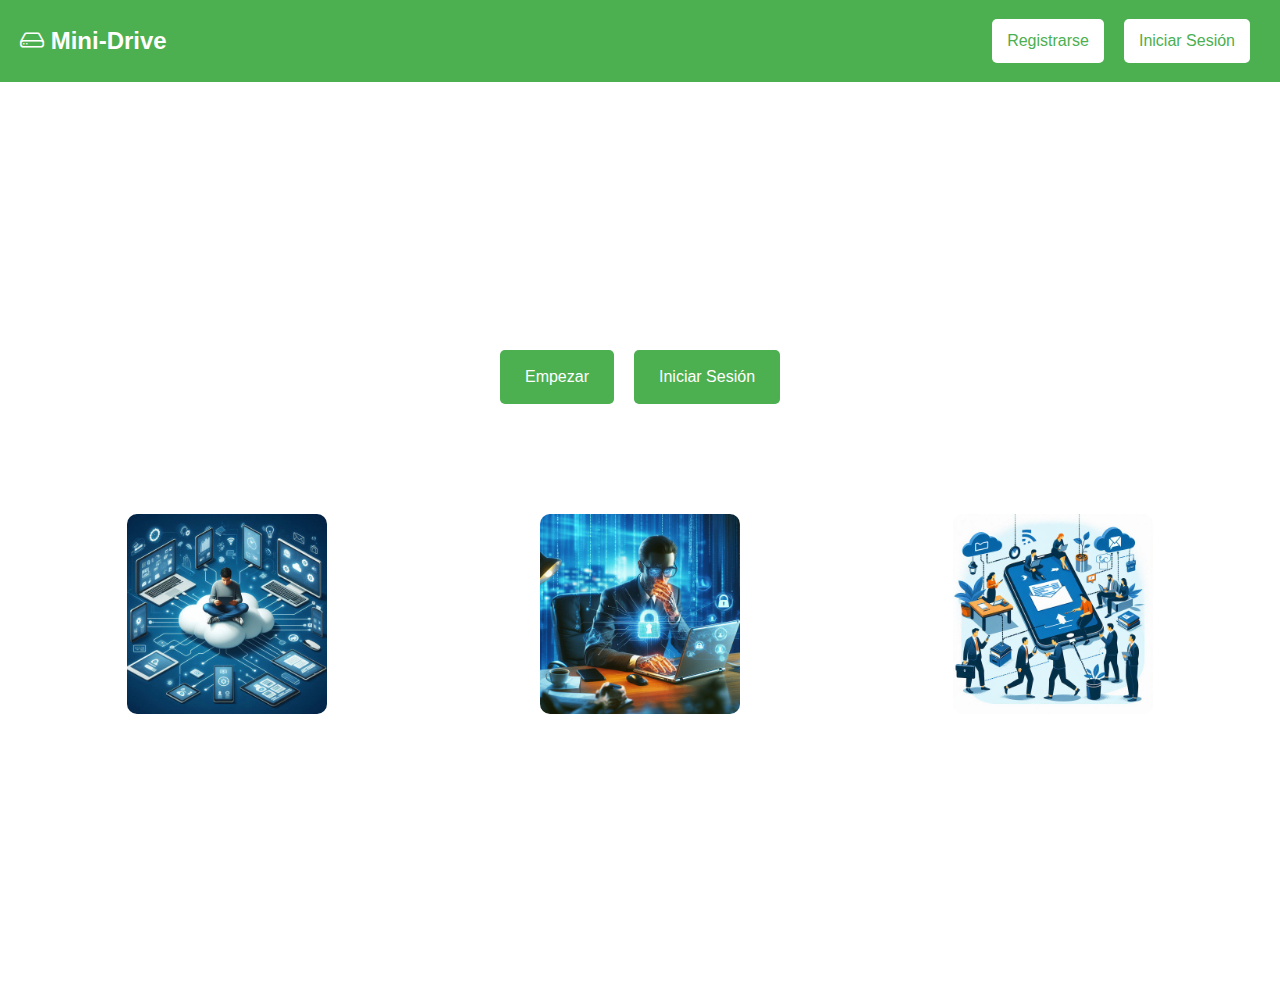
<file: Frontend/Index.html>
<!DOCTYPE html>
<html lang="en">
<head>
    <meta charset="UTF-8">
    <meta name="viewport" content="width=device-width, initial-scale=1.0">
    <title>Mini-Drive</title>
    <link rel="stylesheet" href="https://cdn.jsdelivr.net/npm/bootstrap@5.0.0/dist/css/bootstrap.min.css">
    <link rel="stylesheet" href="https://cdn.jsdelivr.net/npm/bootstrap-icons@1.11.3/font/bootstrap-icons.min.css">
    <link rel="stylesheet" href="stylesIndex.css">
</head>
<body>
    <header>
        <nav class="navbar">
            <div class="navbar-brand"><i class="bi bi-hdd"></i> Mini-Drive</div>
            <div class="navbar-links">
                <a href="register.html" class="btn">Registrarse</a>
                <a href="login.html" class="btn">Iniciar Sesión</a>
            </div>
        </nav> 
    </header>
    
    <main class="main-content">
        <section class="hero">
            <h1>Bienvenido a Mini-Drive</h1>
            <p>Tu almacenamiento seguro y accesible en la nube.</p>
            <div class="hero-buttons">
                <a href="register.html" class="btn">Empezar</a>
                <a href="login.html" class="btn">Iniciar Sesión</a>
            </div>
        </section>
        <section class="features">
            <div class="feature">
                <img src="./Images/image-1.jpg" alt="Acceso fácil">
                <h2>Acceso fácil</h2>
                <p>Accede a tus archivos desde cualquier lugar y dispositivo.</p>
            </div>
            <div class="feature">
                <img src="./Images/image-2.jpg" alt="Almacenamiento seguro">
                <h2>Almacenamiento seguro</h2>
                <p>Tus archivos están seguros con nuestro cifrado de alta seguridad.</p>
            </div>
            <div class="feature">
                <img src="./Images/image-3.jpg" alt="Compartir archivos">
                <h2>Compartir archivos</h2>
                <p>Comparte tus archivos fácilmente con amigos y colegas.</p>
            </div>
        </section>
    </main>

    <script src="https://cdn.jsdelivr.net/npm/bootstrap@5.0.0/dist/js/bootstrap.bundle.min.js"></script>
</body>
</html>
</file>
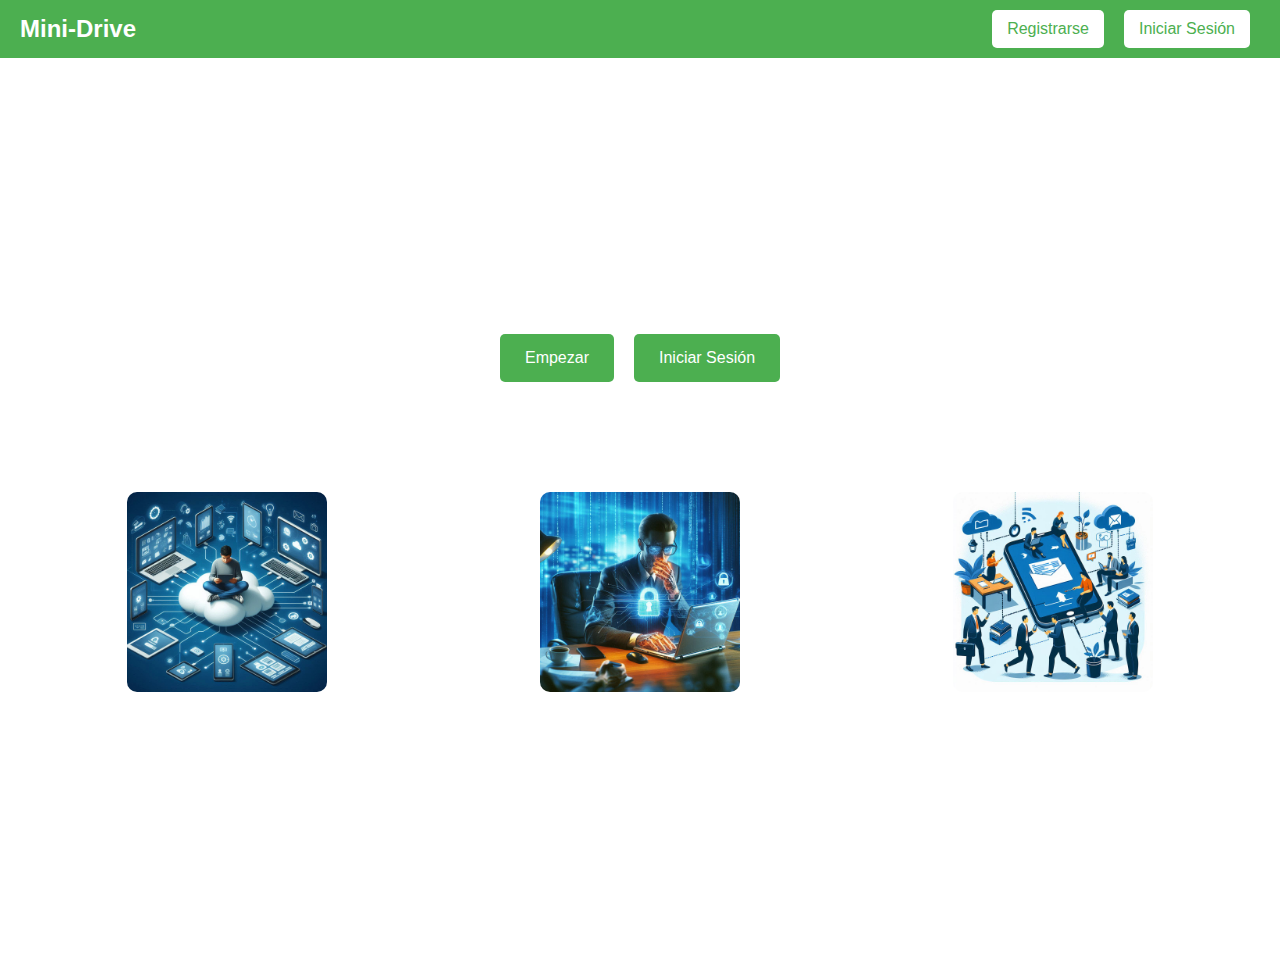
<file: ProjectMiniDrive/Frontend/Index.html>
<!DOCTYPE html>
<html lang="en">
<head>
    <meta charset="UTF-8">
    <meta name="viewport" content="width=device-width, initial-scale=1.0">
    <title>Mini-Drive</title>
    <link rel="stylesheet" href="stylesIndex.css">
</head>
<body>
    <header>
        <nav class="navbar">
            <div class="navbar-brand">Mini-Drive</div>
            <div class="navbar-links">
                <a href="register.html" class="btn">Registrarse</a>
                <a href="login.html" class="btn">Iniciar Sesión</a>
            </div>
        </nav>
    </header>
    <main class="main-content">
        <section class="hero">
            <h1>Bienvenido a Mini-Drive</h1>
            <p>Tu almacenamiento seguro y accesible en la nube.</p>
            <div class="hero-buttons">
                <a href="register.html" class="btn">Empezar</a>
                <a href="login.html" class="btn">Iniciar Sesión</a>
            </div>
        </section>
        <section class="features">
            <div class="feature">
                <img src="./Images/image-1.jpg" alt="Acceso fácil">
                <h2>Acceso fácil</h2>
                <p>Accede a tus archivos desde cualquier lugar y dispositivo.</p>
            </div>
            <div class="feature">
                <img src="./Images/image-2.jpg" alt="Almacenamiento seguro">
                <h2>Almacenamiento seguro</h2>
                <p>Tus archivos están seguros con nuestro cifrado de alta seguridad.</p>
            </div>
            <div class="feature">
                <img src="./Images/image-3.jpg" alt="Compartir archivos">
                <h2>Compartir archivos</h2>
                <p>Comparte tus archivos fácilmente con amigos y colegas.</p>
            </div>
        </section>
    </main>
</body>
</html>
</file>
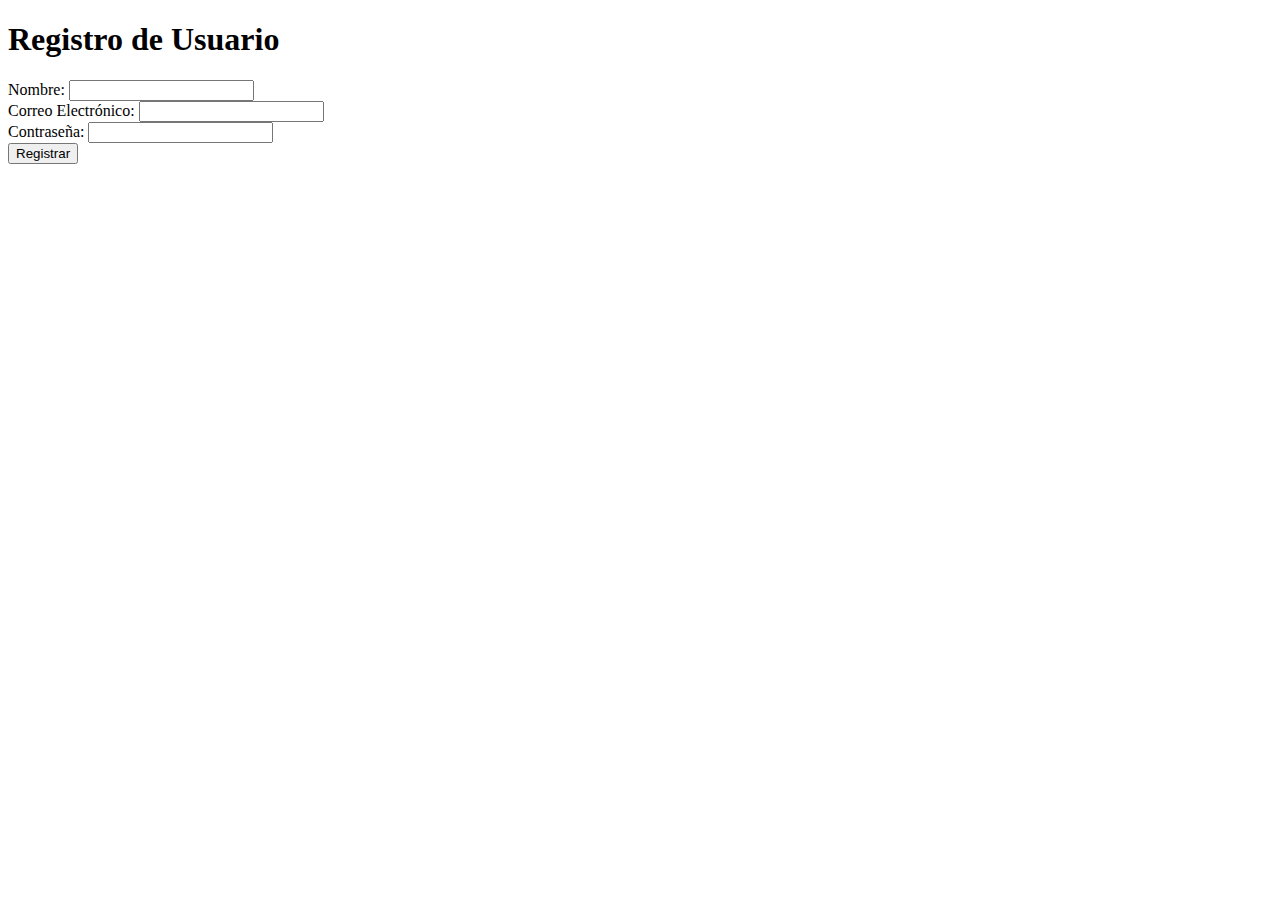
<file: Mini-Drive-main/ProjectMiniDrive/Frontend/Index.html>
<!DOCTYPE html>
<html lang="en">
<head>
    <meta charset="UTF-8">
    <meta name="viewport" content="width=device-width, initial-scale=1.0">
    <title>Registro de Usuario</title>
</head>
<body>
    <h1>Registro de Usuario</h1>
    <form id="registerForm">
        <label for="name">Nombre:</label>
        <input type="text" id="name" name="name" required><br>

        <label for="email">Correo Electrónico:</label>
        <input type="email" id="email" name="email" required><br>

        <label for="password">Contraseña:</label>
        <input type="password" id="password" name="password" required><br>

        <button type="submit">Registrar</button>
    </form>

    <div id="message"></div>

    <script src="script.js"></script>
</body>
</html>
</file>
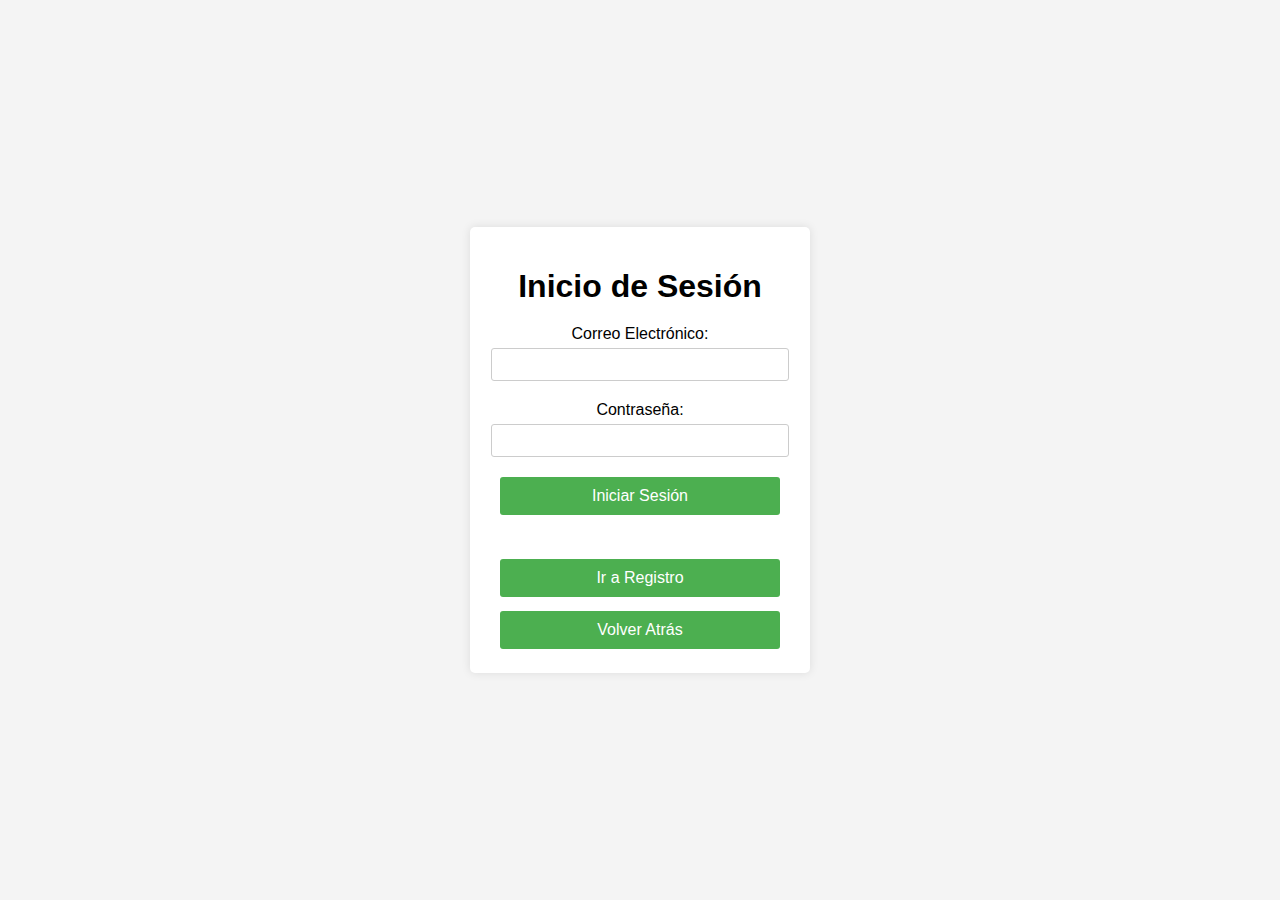
<file: Frontend/dashboard.html>
<!DOCTYPE html>
<html lang="en">

<head>
    <meta charset="UTF-8" />
    <meta name="viewport" content="width=device-width, initial-scale=1.0" />
    <link rel="stylesheet" href="https://cdn.jsdelivr.net/npm/bootstrap@5.0.0/dist/css/bootstrap.min.css" />
    <link rel="stylesheet" href="https://cdn.jsdelivr.net/npm/bootstrap-icons@1.11.3/font/bootstrap-icons.min.css" />
    <title>Dashboard</title>
    <link rel="stylesheet" href="stylesDashboard.css" />
</head>

<body>
    <header>
        <nav>
            <ul>
                <li><a href="#" id="createFolderBtn">Crear Carpeta</a></li>
                <li><a href="#" id="logoutBtn">Cerrar Sesión</a></li>
                <li><i class="bi bi-person-fill-check"></i><span id="usernameDisplay"></span></li>
            </ul>
        </nav>
    </header>

    <main class="container">
        <section class="folders-section">
            <h2>Dashboard Carpetas</h2>
            <div id="foldersContainer" class="content-container"></div>
        </section>
        <section class="files-section">
            <h2>Dashboard Archivos</h2>
            <div id="filesContainer" class="content-container"></div>
        </section>
    </main>

    <div id="errorMessage" class="error-message"></div>
    <div id="successMessage" class="success-message"></div>

    <!-- Modal de creación de carpeta -->
    <div id="createFolderModal" class="modal">
        <div class="modal-content">
            <span class="close">&times;</span>
            <form id="createFolderForm">
                <label for="folderName">Nombre de la Carpeta:</label>
                <input type="text" id="folderName" name="folderName" required />
                <button type="submit" class="btn-create">Crear</button>
            </form>
        </div>
    </div>

    <!-- Modal de subida de archivo -->
    <div id="uploadFileModal" class="modal">
        <div class="modal-content">
            <span class="close">&times;</span>
            <form id="uploadFileForm" enctype="multipart/form-data">
                <label for="fileInput">Seleccionar archivo:</label>
                <input type="file" id="fileInput" name="fileInput" required />
                <button type="submit" class="btn-upload">Subir archivo</button>
            </form>
        </div>
    </div>

    <!-- Modal de confirmación de cierre de sesión -->
    <div id="logoutModal" class="modal">
        <div class="modal-content">
            <span class="close">&times;</span>
            <p>¿Estás seguro de que quieres cerrar sesión?</p>
            <button id="confirmLogoutBtn">Sí, cerrar sesión</button>
            <button id="cancelLogoutBtn">Cancelar</button>
        </div>
    </div>

    <script src="https://cdn.jsdelivr.net/npm/bootstrap@5.0.0/dist/js/bootstrap.bundle.min.js"></script>
    <script src="scriptDashboard.js"></script>
</body>

</html>
</file>
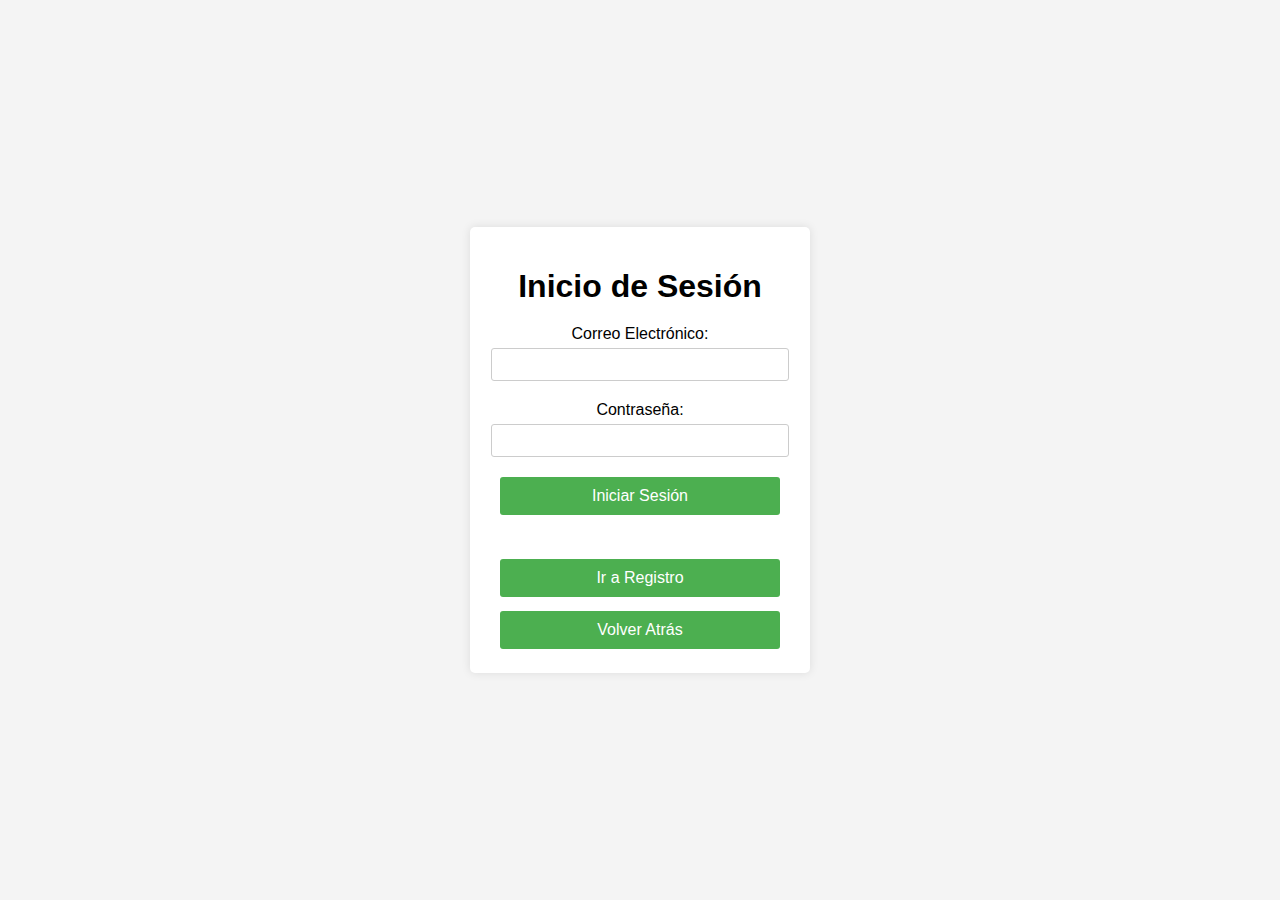
<file: Frontend/Dashboard.html>
<!DOCTYPE html>
<html lang="en">

<head>
    <meta charset="UTF-8" />
    <meta name="viewport" content="width=device-width, initial-scale=1.0" />
    <link rel="stylesheet" href="https://cdn.jsdelivr.net/npm/bootstrap@5.0.0/dist/css/bootstrap.min.css" />
    <link rel="stylesheet" href="https://cdn.jsdelivr.net/npm/bootstrap-icons@1.11.3/font/bootstrap-icons.min.css" />
    <title>Dashboard</title>
    <link rel="stylesheet" href="stylesDashboard.css" />
</head>

<body>
    <header>
        <nav>
            <ul>
                <li><a href="index.html">Inicio</a></li>
                <li><a href="#" id="createFolderBtn">Crear Carpeta</a></li>
                <li><a href="#" id="logoutBtn">Cerrar Sesión</a></li>
            </ul>
        </nav>
    </header>

    <main class="container">
        <section class="folders-section">
            <h2>Dashboard Carpetas</h2>
            <div id="foldersContainer" class="content-container"></div>
        </section>
        <section class="files-section">
            <h2>Dashboard Archivos</h2>
            <div id="filesContainer" class="content-container"></div>
        </section>
    </main>

    <div id="errorMessage" class="error-message"></div>
    <div id="successMessage" class="success-message"></div>

    <!-- Modal de creación de carpeta -->
    <div id="createFolderModal" class="modal">
        <div class="modal-content">
            <span class="close">&times;</span>
            <form id="createFolderForm">
                <label for="folderName">Nombre de la Carpeta:</label>
                <input type="text" id="folderName" name="folderName" required />
                <button type="submit" class="btn-create">Crear</button>
            </form>
        </div>
    </div>

    <!-- Modal de creación de archivo -->
    <div id="createFileModal" class="modal">
        <div class="modal-content">
            <span class="close">&times;</span>
            <form id="createFileForm">
                <label for="fileName">Nombre del Archivo:</label>
                <input type="text" id="fileName" name="fileName" required />
                <label for="filePath">Ruta del Archivo:</label>
                <input type="text" id="filePath" name="filePath" required />
                <label for="fileType">Tipo de Archivo:</label>
                <input type="text" id="fileType" name="fileType" required />
                <label for="fileSize">Tamaño del Archivo (bytes):</label>
                <input type="number" id="fileSize" name="fileSize" required />
                <button type="submit" class="btn-create">Crear</button>
            </form>
        </div>
    </div>

    <!-- Modal de confirmación de cierre de sesión -->
    <div id="logoutModal" class="modal">
        <div class="modal-content">
            <span class="close">&times;</span>
            <p>¿Estás seguro de que quieres cerrar sesión?</p>
            <button id="confirmLogoutBtn">Sí, cerrar sesión</button>
            <button id="cancelLogoutBtn">Cancelar</button>
        </div>
    </div>

    <script src="https://cdn.jsdelivr.net/npm/bootstrap@5.0.0/dist/js/bootstrap.bundle.min.js"></script>
    <script src="scriptDashboard.js"></script>
</body>

</html>
</file>
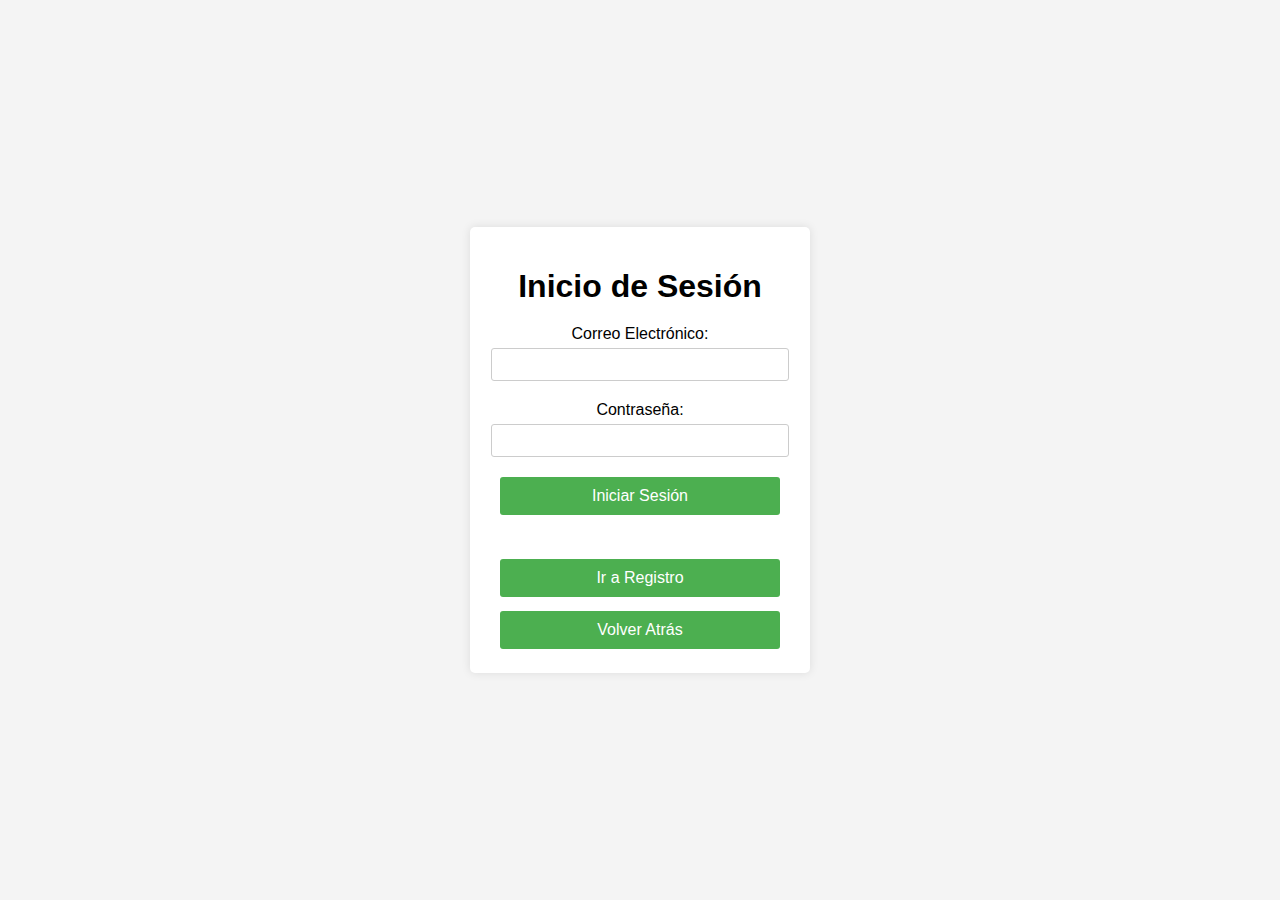
<file: Frontend/Login.html>
<!DOCTYPE html>
<html lang="en">

<head>
	<meta charset="UTF-8" />
	<meta name="viewport" content="width=device-width, initial-scale=1.0" />
	<title>Inicio de Sesión</title>
	<link rel="stylesheet" href="stylesForms.css" />
</head>

<body>
	<div class="container">
		<h1>Inicio de Sesión</h1>
		<form id="loginForm">
			<label for="email">Correo Electrónico:</label>
			<input type="email" id="email" name="email" required /><br />

			<label for="password">Contraseña:</label>
			<input type="password" id="password" name="password" required /><br />

			<button type="submit" class="btn">Iniciar Sesión</button>
		</form>

		<div id="message"></div>

		<button onclick="window.location.href='register.html'" class="btn">
			Ir a Registro
		</button>
		<button onclick="window.history.back()" class="btn">Volver Atrás</button>
	</div>

	<script src="scriptLogin.js"></script>
</body>

</html>
</file>
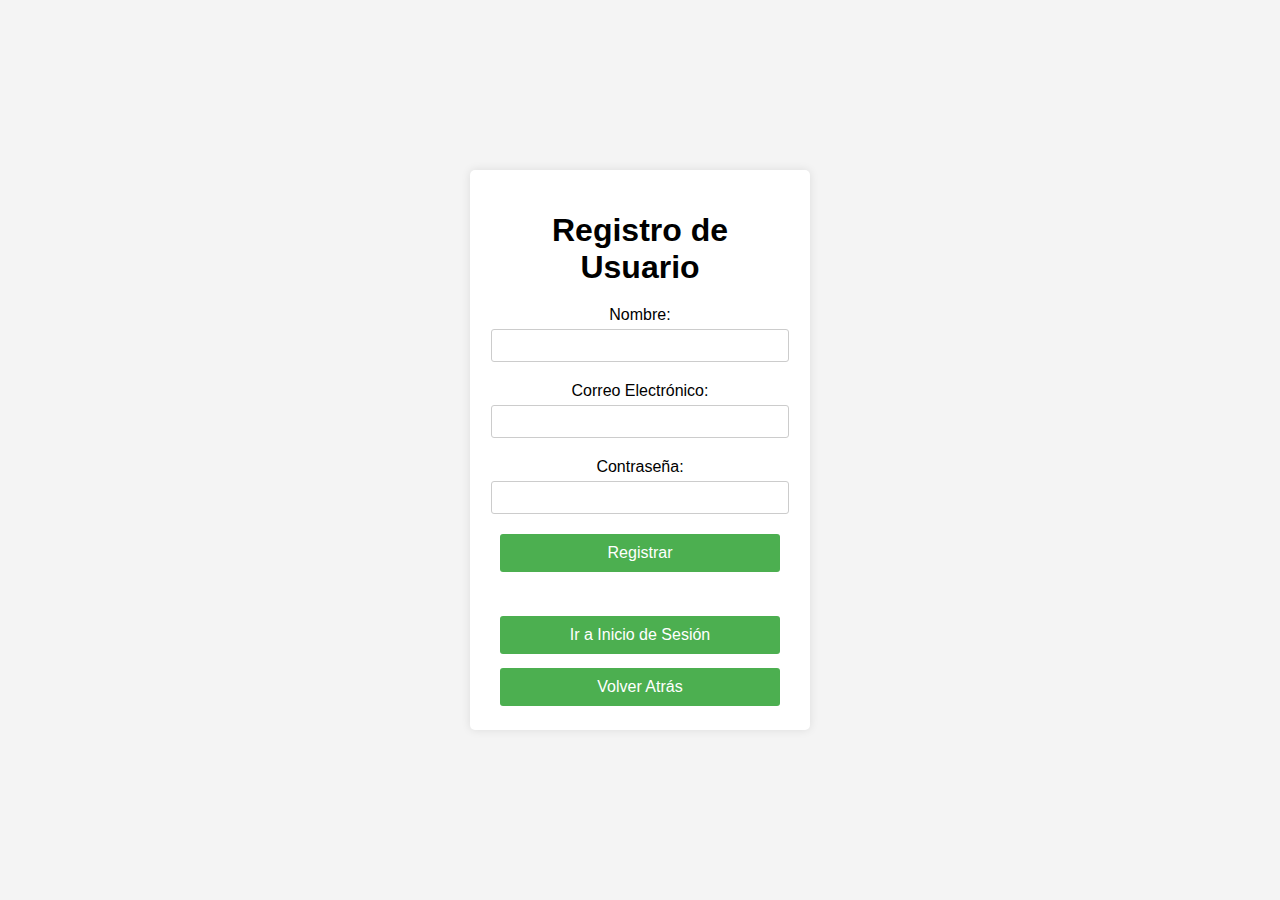
<file: Frontend/Register.html>
<!DOCTYPE html>
<html lang="en">
<head>
    <meta charset="UTF-8">
    <meta name="viewport" content="width=device-width, initial-scale=1.0">
    <title>Registro de Usuario</title>
    <link rel="stylesheet" href="stylesForms.css">
</head>
<body>
    <div class="container">
        <h1>Registro de Usuario</h1>
        <form id="registerForm">
            <label for="name">Nombre:</label>
            <input type="text" id="name" name="name" required><br>

            <label for="email">Correo Electrónico:</label>
            <input type="email" id="email" name="email" required><br>

            <label for="password">Contraseña:</label>
            <input type="password" id="password" name="password" required><br>

            <button type="submit" class="btn">Registrar</button>
        </form>

        <div id="message"></div>

        <button onclick="window.location.href='login.html'" class="btn">Ir a Inicio de Sesión</button>
        <button onclick="window.history.back()" class="btn">Volver Atrás</button>
    </div>

    <script src="scriptRegister.js"></script>
</body>
</html>
</file>
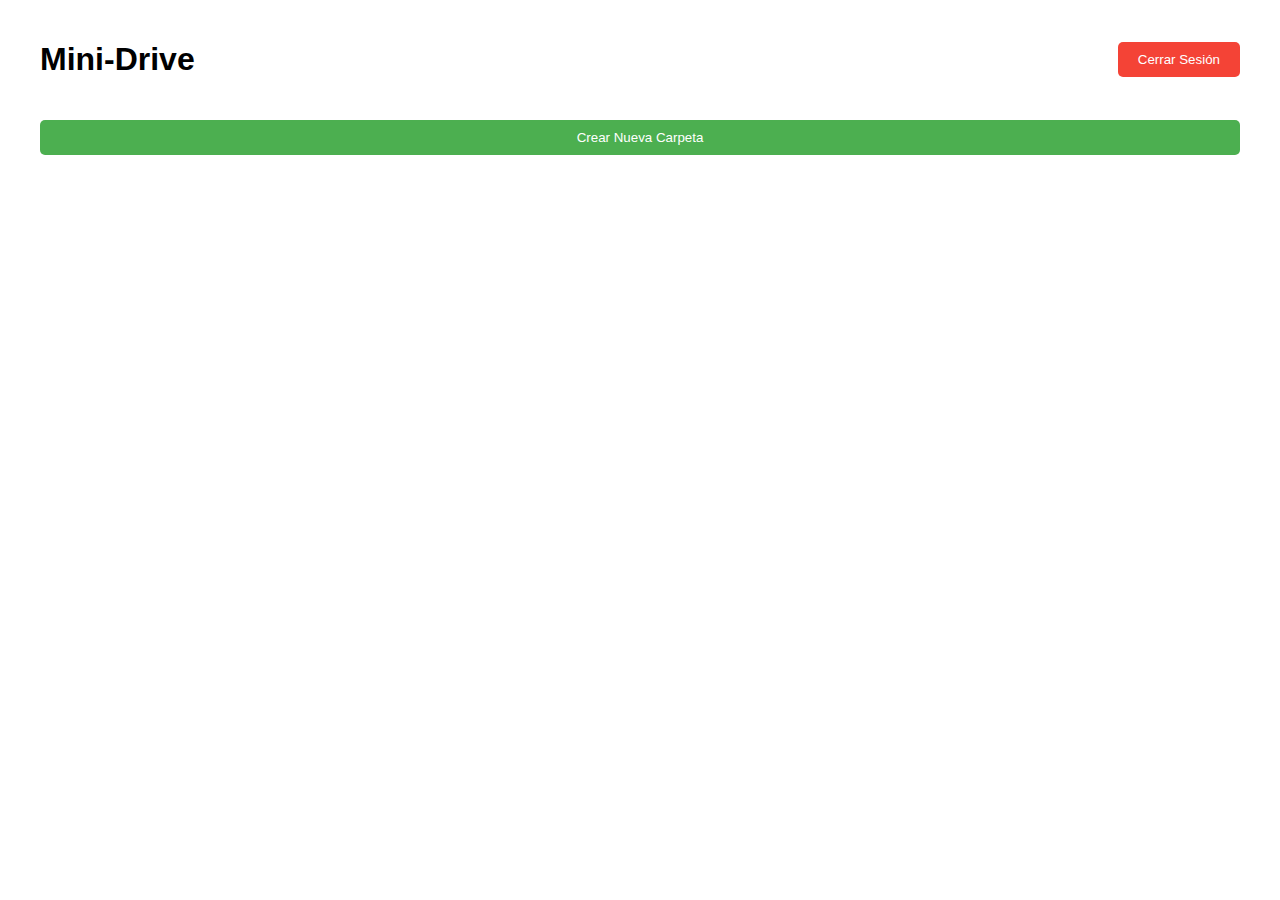
<file: ProjectMiniDrive/Frontend/Dashboard.html>
<!DOCTYPE html>
<html lang="en">
<head>
    <meta charset="UTF-8">
    <meta name="viewport" content="width=device-width, initial-scale=1.0">
    <link rel="stylesheet" href="stylesDasboard.css">
    <title>Mini-Drive Dashboard</title>
</head>
<body>
    <div class="container">
        <header>
            <h1>Mini-Drive</h1>
            <button id="logoutBtn">Cerrar Sesión</button>
        </header>
        <main>
            <button id="createFolderBtn">Crear Nueva Carpeta</button>
            <div id="foldersContainer"></div>
        </main>
    </div>

    <!-- Modal for creating new folder -->
    <div id="createFolderModal" class="modal">
        <div class="modal-content">
            <span class="close">&times;</span>
            <h2>Crear Nueva Carpeta</h2>
            <form id="createFolderForm">
                <label for="folderName">Nombre de la Carpeta:</label>
                <input type="text" id="folderName" name="folderName" required>
                <button type="submit">Crear</button>
            </form>
        </div>
    </div>

    <script src="scriptDashboard.js"></script>
</body>
</html>
</file>
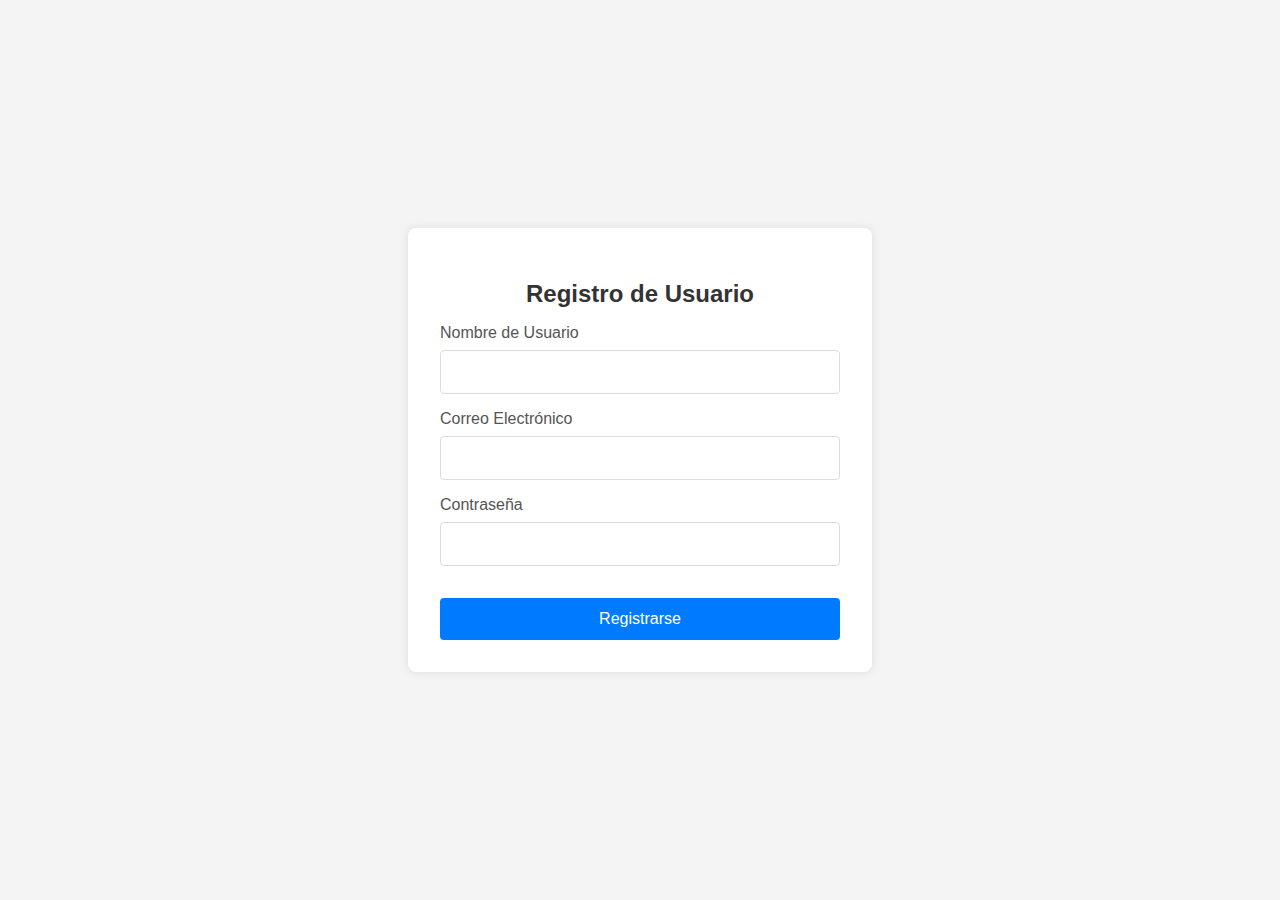
<file: ProjectMiniDrive/Frontend/indexx.html>
<!DOCTYPE html>
<html lang="es">

<head>
    <meta charset="UTF-8">
    <meta name="viewport" content="width=device-width, initial-scale=1.0">
    <title>Formulario de Registro</title>
    <link rel="stylesheet" href="style.css">
</head>

    <body>
        <div class="container">
            <h2>Registro de Usuario</h2>
            <form id="registrationForm">
                <div class="form-group">
                    <label for="username">Nombre de Usuario</label>
                    <input type="text" id="username" name="username" required>
                </div>
                <div class="form-group">
                    <label for="email">Correo Electrónico</label>
                    <input type="email" id="email" name="email" required>
                </div>
                <div class="form-group">
                    <label for="password">Contraseña</label>
                    <input type="password" id="password" name="password" required>
                </div>
                <button type="submit">Registrarse</button>
            </form>
        </div>
    </body>

</html>
</file>
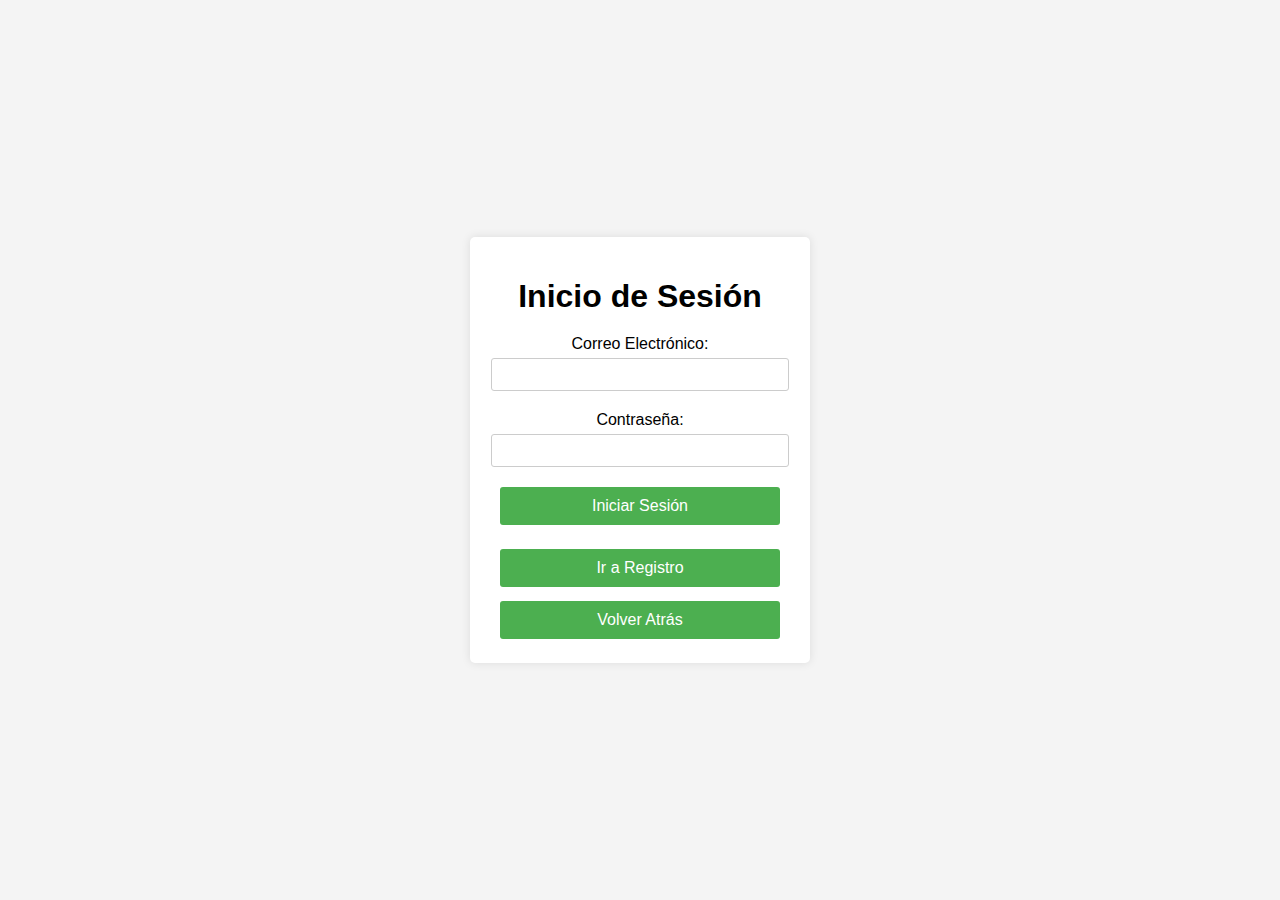
<file: ProjectMiniDrive/Frontend/Login.html>
<!DOCTYPE html>
<html lang="en">
<head>
    <meta charset="UTF-8">
    <meta name="viewport" content="width=device-width, initial-scale=1.0">
    <title>Inicio de Sesión</title>
    <link rel="stylesheet" href="stylesForms.css">
</head>
<body>
    <div class="container">
        <h1>Inicio de Sesión</h1>
        <form id="loginForm">
            <label for="email">Correo Electrónico:</label>
            <input type="email" id="email" name="email" required><br>

            <label for="password">Contraseña:</label>
            <input type="password" id="password" name="password" required><br>

            <button type="submit" class="btn">Iniciar Sesión</button>
        </form>

        <div id="message"></div>

        <button onclick="window.location.href='register.html'" class="btn">Ir a Registro</button>
        <button onclick="window.history.back()" class="btn">Volver Atrás</button>
    </div>

    <script src="scriptLogin.js"></script>
</body>
</html>
</file>
<file: Frontend/stylesIndex.css>
body {
    font-family: Arial, Helvetica, sans-serif;
    margin: 0;
    padding: 0;
    box-sizing: border-box;
}

header {
    background-color: #4CAF50;
    padding: 10px 20px;
}

.navbar {
    display: flex;
    justify-content: space-between;
    align-items: center;
    flex-wrap: wrap;
}

.navbar-brand {
    color: #fff;
    font-size: 24px;
    font-weight: bold;
}


.navbar-links {
    display: flex;
    flex-wrap: wrap;
}

.navbar-links a {
    color: #fff;
    text-decoration: none;
    margin: 0 10px;
}

.navbar-links .btn {
    background-color: #fff;
    color: #4CAF50;
    padding: 10px 15px;
    border: none;
    border-radius: 5px;
    cursor: pointer;
    transition: background-color 0.3s;
}

.navbar-links .btn:hover {
    background-color: #ddd;
}

.main-content {
    background: url('https://images.unsplash.com/photo-1557683316-973673baf926') no-repeat center center fixed;
    background-size: cover;
    height: 100vh;
    color: #fff;
    text-align: center;
    display: flex;
    flex-direction: column;
    justify-content: center;
    align-items: center;
    padding: 20px;
    box-sizing: border-box;
}

.hero {
    margin-bottom: 40px;
    padding: 0 20px;
    box-sizing: border-box;
}

.hero h1 {
    font-size: 48px;
    margin-bottom: 20px;
}

.hero p {
    font-size: 24px;
    margin-bottom: 20px;
}

.hero-buttons {
    display: flex;
    flex-wrap: wrap;
    justify-content: center;
}

.hero-buttons .btn {
    background-color: #4CAF50;
    color: #fff;
    padding: 15px 25px;
    border: none;
    border-radius: 5px;
    cursor: pointer;
    margin: 10px;
    text-decoration: none;
    transition: background-color 0.3s;
}

.hero-buttons .btn:hover {
    background-color: #45a049;
}

.features {
    display: flex;
    justify-content: center;
    flex-wrap: wrap;
    margin-top: 40px;
}

.feature {
    margin: 20px;
    text-align: center;
    flex-basis: calc(33.333% - 40px);
    box-sizing: border-box;
}

.feature img {
    width: 200px;
    height: 200px;
    border-radius: 10px;
    margin-bottom: 20px;
}

.feature h2 {
    font-size: 24px;
    margin-bottom: 10px;
}

.feature p {
    font-size: 16px;
}

/* Media Queries */
@media (max-width: 1200px) {
    .feature {
        flex-basis: calc(50% - 40px);
    }
}

@media (max-width: 768px) {
    .hero h1 {
        font-size: 36px;
    }

    .hero p {
        font-size: 20px;
    }

    .hero-buttons .btn {
        padding: 10px 20px;
        font-size: 14px;
    }

    .feature {
        flex-basis: calc(100% - 40px);
    }
} 

@media (max-width: 480px) {
    .navbar-links {
        flex-direction: column;
        align-items: center;
    }

    .navbar-links a {
        margin: 10px 0;
    }

    .hero h1 {
        font-size: 28px;
    }

    .hero p {
        font-size: 16px;
    }

    .hero-buttons .btn {
        padding: 8px 16px;
        font-size: 12px;
    }

    .feature img {
        width: 80px;
        height: 80px;
    }

    .feature h2 {
        font-size: 20px;
    }

    .feature p {
        font-size: 14px;
    }
}
</file>
<file: ProjectMiniDrive/Frontend/stylesIndex.css>
body {
    font-family: Arial, sans-serif;
    margin: 0;
    padding: 0;
    box-sizing: border-box;
}

header {
    background-color: #4CAF50;
    padding: 10px 20px;
}

.navbar {
    display: flex;
    justify-content: space-between;
    align-items: center;
    flex-wrap: wrap;
}

.navbar-brand {
    color: #fff;
    font-size: 24px;
    font-weight: bold;
}

.navbar-links {
    display: flex;
    flex-wrap: wrap;
}

.navbar-links a {
    color: #fff;
    text-decoration: none;
    margin: 0 10px;
}

.navbar-links .btn {
    background-color: #fff;
    color: #4CAF50;
    padding: 10px 15px;
    border: none;
    border-radius: 5px;
    cursor: pointer;
    transition: background-color 0.3s;
}

.navbar-links .btn:hover {
    background-color: #ddd;
}

.main-content {
    background: url('https://images.unsplash.com/photo-1557683316-973673baf926') no-repeat center center fixed;
    background-size: cover;
    height: 100vh;
    color: #fff;
    text-align: center;
    display: flex;
    flex-direction: column;
    justify-content: center;
    align-items: center;
    padding: 20px;
    box-sizing: border-box;
}

.hero {
    margin-bottom: 40px;
    padding: 0 20px;
    box-sizing: border-box;
}

.hero h1 {
    font-size: 48px;
    margin-bottom: 20px;
}

.hero p {
    font-size: 24px;
    margin-bottom: 20px;
}

.hero-buttons {
    display: flex;
    flex-wrap: wrap;
    justify-content: center;
}

.hero-buttons .btn {
    background-color: #4CAF50;
    color: #fff;
    padding: 15px 25px;
    border: none;
    border-radius: 5px;
    cursor: pointer;
    margin: 10px;
    text-decoration: none;
    transition: background-color 0.3s;
}

.hero-buttons .btn:hover {
    background-color: #45a049;
}

.features {
    display: flex;
    justify-content: center;
    flex-wrap: wrap;
    margin-top: 40px;
}

.feature {
    margin: 20px;
    text-align: center;
    flex-basis: calc(33.333% - 40px);
    box-sizing: border-box;
}

.feature img {
    width: 200px;
    height: 200px;
    border-radius: 10px;
    margin-bottom: 20px;
}

.feature h2 {
    font-size: 24px;
    margin-bottom: 10px;
}

.feature p {
    font-size: 16px;
}

/* Media Queries */
@media (max-width: 1200px) {
    .feature {
        flex-basis: calc(50% - 40px);
    }
}

@media (max-width: 768px) {
    .hero h1 {
        font-size: 36px;
    }

    .hero p {
        font-size: 20px;
    }

    .hero-buttons .btn {
        padding: 10px 20px;
        font-size: 14px;
    }

    .feature {
        flex-basis: calc(100% - 40px);
    }
}

@media (max-width: 480px) {
    .navbar-links {
        flex-direction: column;
        align-items: center;
    }

    .navbar-links a {
        margin: 10px 0;
    }

    .hero h1 {
        font-size: 28px;
    }

    .hero p {
        font-size: 16px;
    }

    .hero-buttons .btn {
        padding: 8px 16px;
        font-size: 12px;
    }

    .feature img {
        width: 80px;
        height: 80px;
    }

    .feature h2 {
        font-size: 20px;
    }

    .feature p {
        font-size: 14px;
    }
}
</file>
<file: Frontend/stylesDashboard.css>
body, html {
    height: 100%;
}

body {
    font-family: Arial, sans-serif;
    margin: 0;
    padding: 0;
    box-sizing: border-box;
    background-color: #f4f4f4;
}

.container {
    max-width: 1200px;
    margin: 0 auto;
    padding: 20px;
}

header {
    background-color: #333;
    color: white;
    padding: 10px 0;
    margin-bottom: 20px;
}

nav ul {
    list-style: none;
    display: flex;
    justify-content: center;
    padding: 0;
    margin: 10px 0;
}

nav ul li {
    margin: 0 15px;
}

nav ul li a {
    color: white;
    text-decoration: none;
}

nav ul li a:hover {
    text-decoration: underline;
}

main {
    display: flex;
    height: calc(100% - 60px); /* Ajustar según la altura del header */
    padding: 0 20px;
}

.folders-section, .files-section {
    flex: 1;
    overflow-y: auto;
    margin: 10px;
    padding: 20px;
    border: 1px solid #ddd;
    border-radius: 8px;
    background-color: #fff;
}

.content-container {
    display: flex;
    flex-wrap: wrap;
    gap: 10px;
    margin-top: 20px;
}

.success-message, .error-message {
    display: none; /* Ocultar por defecto */
    position: fixed; /* Fijar la posición */
    top: 50%; /* Centrar verticalmente */
    left: 50%; /* Centrar horizontalmente */
    transform: translate(-50%, -50%); /* Ajustar para centrar */
    padding: 20px;
    border-radius: 5px;
    box-shadow: 0 0 10px rgba(0, 0, 0, 0.1);
    z-index: 10; /* Asegurarse de que esté por encima de otros elementos */
    text-align: center; /* Centrar el texto */
    max-width: 80%;
    margin: auto;
}

.error-message {
    background-color: #f8d7da; /* Fondo rojo claro */
    color: #721c24; /* Texto rojo oscuro */
    border: 1px solid #f5c6cb;
}

.success-message {
    background-color: #d4edda; /* Fondo verde claro */
    color: #155724; /* Texto verde oscuro */
    border: 1px solid #c3e6cb;
}

.item, .folder, .file, .sub-folder {
    border: 1px solid #ccc;
    padding: 20px;
    border-radius: 5px;
    cursor: pointer;
    width: auto;
    height: auto;
    text-align: center;
    background-color: #f9f9f9;
    transition: background-color 0.3s, transform 0.3s;
    margin-bottom: 5px;
    overflow: visible;
}

.item:hover, .folder:hover, .file:hover, .sub-folder:hover {
    background-color: #e0e0e0;
    transform: translateY(-5px);
}

#logoutBtn, #createFolderBtn {
    padding: 10px 20px;
    border: none;
    border-radius: 5px;
    cursor: pointer;
    background-color: #4CAF50;
    color: white;
    transition: background-color 0.3s;
}

#logoutBtn {
    background-color: #f44336;
}

#logoutBtn:hover, #createFolderBtn:hover {
    background-color: #45a049;
}

#logoutBtn:hover {
    background-color: #e53935;
}

.modal {
    display: none;
    position: fixed;
    z-index: 1;
    left: 0;
    top: 0;
    width: 100%;
    height: 100%;
    overflow: auto;
    background-color: rgb(0,0,0);
    background-color: rgba(0,0,0,0.4);
}

.modal-content {
    background-color: #fefefe;
    margin: 15% auto;
    padding: 20px;
    border: 1px solid #888;
    width: 100%;
    max-width: 400px;
    position: relative;
    border-radius: 8px;
    
}

.close {
    color: #aaa;
    float: right;
    font-size: 28px;
    font-weight: bold;
}

.close:hover,
.close:focus {
    color: black;
    text-decoration: none;
    cursor: pointer;
}

.btn-create {
    padding: 10px 20px;
    border: none;
    border-radius: 5px;
    cursor: pointer;
    background-color: #4CAF50; 
    color: white;
    transition: background-color 0.3s;
    margin-top: 20px; 
    width: 100%; 
    text-align: center; 
}

.btn-create:hover {
    background-color: #45a049; 
}

#folderName {
    width: calc(100%); 
    padding: 10px;
    margin: 10px 0;
    border: 1px solid #ccc;
    border-radius: 4px;
}

.folder {
    display: flex;
    justify-content: space-between;
    align-items: center;
    padding: 10px;
    border: 1px solid #ccc;
    margin-bottom: 10px;
    position: relative;
}

.item, .folder, .file, .sub-folder {
    border: 1px solid #ccc;
    padding: 20px;
    border-radius: 5px;
    cursor: pointer;
    width: calc(33.333% - 20px); /* Tres elementos por fila */
    text-align: center;
    background-color: #f9f9f9;
    transition: background-color 0.3s, transform 0.3s;
    margin-bottom: 10px;
    position: relative;
    z-index: 1; /* Asegura que el contenido esté detrás del menú */
}

.item:hover, .folder:hover, .file:hover, .sub-folder:hover {
    background-color: #e0e0e0;
    transform: translateY(-5px);
    z-index: 2; /* Eleva ligeramente para el efecto hover */
}

.folder-options {
    position: relative;
}

.options-btn {
    background: none;
    border: none;
    cursor: pointer;
    z-index: 3; /* Asegura que el botón esté delante del contenido */
}

.options-menu {
    display: none;
    position: absolute;
    top: 100%;
    left: 0;
    background-color: white;
    border: 1px solid #ccc;
    box-shadow: 0 2px 10px rgba(0, 0, 0, 0.1);
    z-index: 4;
    width: 200px; /* Ajusta el ancho del menú */
    padding: 10px;
    border-radius: 4px;
}

.options-menu button {
    display: block;
    width: 100%;
    padding: 10px;
    border: none;
    background: none;
    cursor: pointer;
}

.options-menu button:hover {
    background-color: #e0e0e0;
}

.create-file-btn {
    display: block;
    width: 100%; 
    white-space: nowrap; 
    overflow: hidden; 
    text-overflow: ellipsis; 
    padding: 10px;
    border: none;
    background-color: #4CAF50; 
    color: black;
    text-align: center; 
    cursor: pointer;
    transition: background-color 0.3s;
    border-radius: 4px;
}

.create-file-btn:hover {
    background-color: #45a049;
}

#fileName, #filePath, #fileType, #fileSize {
    width: calc(100% - 22px); 
    padding: 10px;
    margin: 10px 0;
    border: 1px solid #ccc;
    border-radius: 4px;
}

#createFileForm label {
    margin-top: 10px;
    display: block;
}

#createFileForm button {
    margin-top: 20px;
    padding: 10px;
    border: none;
    border-radius: 5px;
    cursor: pointer;
    background-color: #4CAF50;
    color: white;
    transition: background-color 0.3s;
    display: block;
    width: 95%;
    box-sizing: border-box;
}

#createFileForm button:hover {
    background-color: #45a049;
}

.modal-content {
    display: flex;
    flex-direction: column;
}

#logoutModal .modal-content {
    display: flex;
    flex-direction: column;
    align-items: center;
}

#logoutModal p {
    margin-bottom: 20px;
}

#confirmLogoutBtn, #cancelLogoutBtn {
    margin-top: 10px;
    padding: 10px 20px;
    border: none;
    border-radius: 5px;
    cursor: pointer;
    transition: background-color 0.3s;
}

#confirmLogoutBtn {
    background-color: #f44336; 
    color: white;
}

#confirmLogoutBtn:hover {
    background-color: #e53935; 
}

#cancelLogoutBtn {
    background-color: #ccc; 
    color: #333; 
}

#cancelLogoutBtn:hover {
    background-color: #bbb; 
}

footer {
    text-align: center;
    padding: 10px 0;
    background-color: #333;
    color: white;
    position: absolute;
    bottom: 0;
    width: 100%;
}

/* Estilos específicos para el span del nombre de usuario */
#usernameDisplay {
    font-weight: bold; /* Texto en negrita */
    margin-left: 5px;
}
</file>
<file: Frontend/stylesForms.css>
body {
    font-family: Arial, sans-serif;
    background-color: #f4f4f4;
    display: flex;
    justify-content: center;
    align-items: center;
    height: 100vh;
    margin: 0;
}

.main {
    background: url('https://images.unsplash.com/photo-1557683316-973673baf926') no-repeat center center fixed;
}
.container {
    background-color: #fff;
    padding: 20px;
    border-radius: 5px;
    box-shadow: 0 0 10px rgba(0, 0, 0, 0.1);
    width: 300px;
    text-align: center;
}

h1 {
    margin-bottom: 20px;
}

label {
    display: block;
    margin: 10px 0 5px;
}

input[type="text"],
input[type="email"],
input[type="password"] {
    width: calc(100% - 20px);
    padding: 8px;
    margin-bottom: 10px;
    border: 1px solid #ccc;
    border-radius: 3px;
}

button {
    background-color: #4CAF50;
    color: white;
    border: none;
    padding: 10px 15px;
    text-align: center;
    text-decoration: none;
    display: inline-block;
    font-size: 16px;
    margin: 4px 2px;
    cursor: pointer;
    border-radius: 3px;
    width: calc(100% - 20px);
}

button:hover {
    background-color: #45a049;
}

#message {
    margin-top: 10px;
    padding: 10px;
    border-radius: 3px;
    font-size: 16px;
}

/* Estilo para mensajes de éxito */
#message.success {
    color: green;
    background-color: #d4edda; /* Color de fondo suave verde */
    border: 1px solid #c3e6cb; /* Borde verde claro */
}

/* Estilo para mensajes de error */
#message.error {
    color: red;
    background-color: #f8d7da; /* Color de fondo suave rojo */
    border: 1px solid #f5c6cb; /* Borde rojo claro */
}

/* Estilo para los botones */
.btn {
    margin-top: 10px;
}
</file>
<file: ProjectMiniDrive/Frontend/stylesDasboard.css>
body {
    font-family: Arial, sans-serif;
    margin: 0;
    padding: 0;
    box-sizing: border-box;
}

.container {
    max-width: 1200px;
    margin: 0 auto;
    padding: 20px;
}

header {
    display: flex;
    justify-content: space-between;
    align-items: center;
    margin-bottom: 20px;
}

main {
    display: flex;
    flex-direction: column;
}

#foldersContainer {
    display: flex;
    flex-wrap: wrap;
    gap: 10px;
}

.folder {
    border: 1px solid #ccc;
    padding: 20px;
    border-radius: 5px;
    cursor: pointer;
    width: 200px;
    text-align: center;
}

#logoutBtn, #createFolderBtn {
    padding: 10px 20px;
    border: none;
    border-radius: 5px;
    cursor: pointer;
}

#logoutBtn {
    background-color: #f44336;
    color: white;
}

#createFolderBtn {
    background-color: #4CAF50;
    color: white;
}

.modal {
    display: none;
    position: fixed;
    z-index: 1;
    left: 0;
    top: 0;
    width: 100%;
    height: 100%;
    overflow: auto;
    background-color: rgb(0,0,0);
    background-color: rgba(0,0,0,0.4);
}

.modal-content {
    background-color: #fefefe;
    margin: 15% auto;
    padding: 20px;
    border: 1px solid #888;
    width: 300px;
    position: relative;
}

.close {
    color: #aaa;
    float: right;
    font-size: 28px;
    font-weight: bold;
}

.close:hover,
.close:focus {
    color: black;
    text-decoration: none;
    cursor: pointer;
}
</file>
<file: ProjectMiniDrive/Frontend/style.css>
body {
    font-family: Arial, sans-serif;
    background-color: #f4f4f4;
    display: flex;
    justify-content: center;
    align-items: center;
    height: 100vh;
    margin: 0;
}

.container {
    background-color: #fff;
    padding: 2rem;
    border-radius: 8px;
    box-shadow: 0 0 10px rgba(0, 0, 0, 0.1);
    width: 100%;
    max-width: 400px;
}

h2 {
    text-align: center;
    margin-bottom: 1rem;
    color: #333;
}

label {
    display: block;
    margin-bottom: 0.5rem;
    color: #555;
}

input {
    width: 100%;
    padding: 0.75rem;
    border: 1px solid #ddd;
    border-radius: 4px;
    font-size: 1rem;
    box-sizing: border-box;
    margin-bottom: 1rem;
}

input:focus {
    border-color: #007bff;
    outline: none;
}

button {
    width: 100%;
    padding: 0.75rem;
    border: none;
    border-radius: 4px;
    background-color: #007bff;
    color: #fff;
    font-size: 1rem;
    cursor: pointer;
    transition: background-color 0.3s ease;
    margin-top: 1rem;
}

button:hover {
    background-color: #0056b3;
}
/* Estilos para el mensaje */
#message {
    margin-top: 1rem;
    padding: 1rem;
    border-radius: 4px;
    
    font-size: 1.1rem;
    font-weight: bold;
    text-align: center;
}

#message.success {
    color: green;
    background-color: #d4edda;
    border-color: #c3e6cb;
}

#message.error {
    color: red;
    background-color: #f8d7da;
    border-color: #f5c6cb;
}
</file>
<file: ProjectMiniDrive/Frontend/stylesForms.css>
body {
    font-family: Arial, sans-serif;
    background-color: #f4f4f4;
    display: flex;
    justify-content: center;
    align-items: center;
    height: 100vh;
    margin: 0;
}

.container {
    background-color: #fff;
    padding: 20px;
    border-radius: 5px;
    box-shadow: 0 0 10px rgba(0, 0, 0, 0.1);
    width: 300px;
    text-align: center;
}

h1 {
    margin-bottom: 20px;
}

label {
    display: block;
    margin: 10px 0 5px;
}

input[type="text"],
input[type="email"],
input[type="password"] {
    width: calc(100% - 20px);
    padding: 8px;
    margin-bottom: 10px;
    border: 1px solid #ccc;
    border-radius: 3px;
}

button {
    background-color: #4CAF50;
    color: white;
    border: none;
    padding: 10px 15px;
    text-align: center;
    text-decoration: none;
    display: inline-block;
    font-size: 16px;
    margin: 4px 2px;
    cursor: pointer;
    border-radius: 3px;
    width: calc(100% - 20px);
}

button:hover {
    background-color: #45a049;
}

#message {
    margin-top: 10px;
}

.btn {
    margin-top: 10px;
}
</file>
